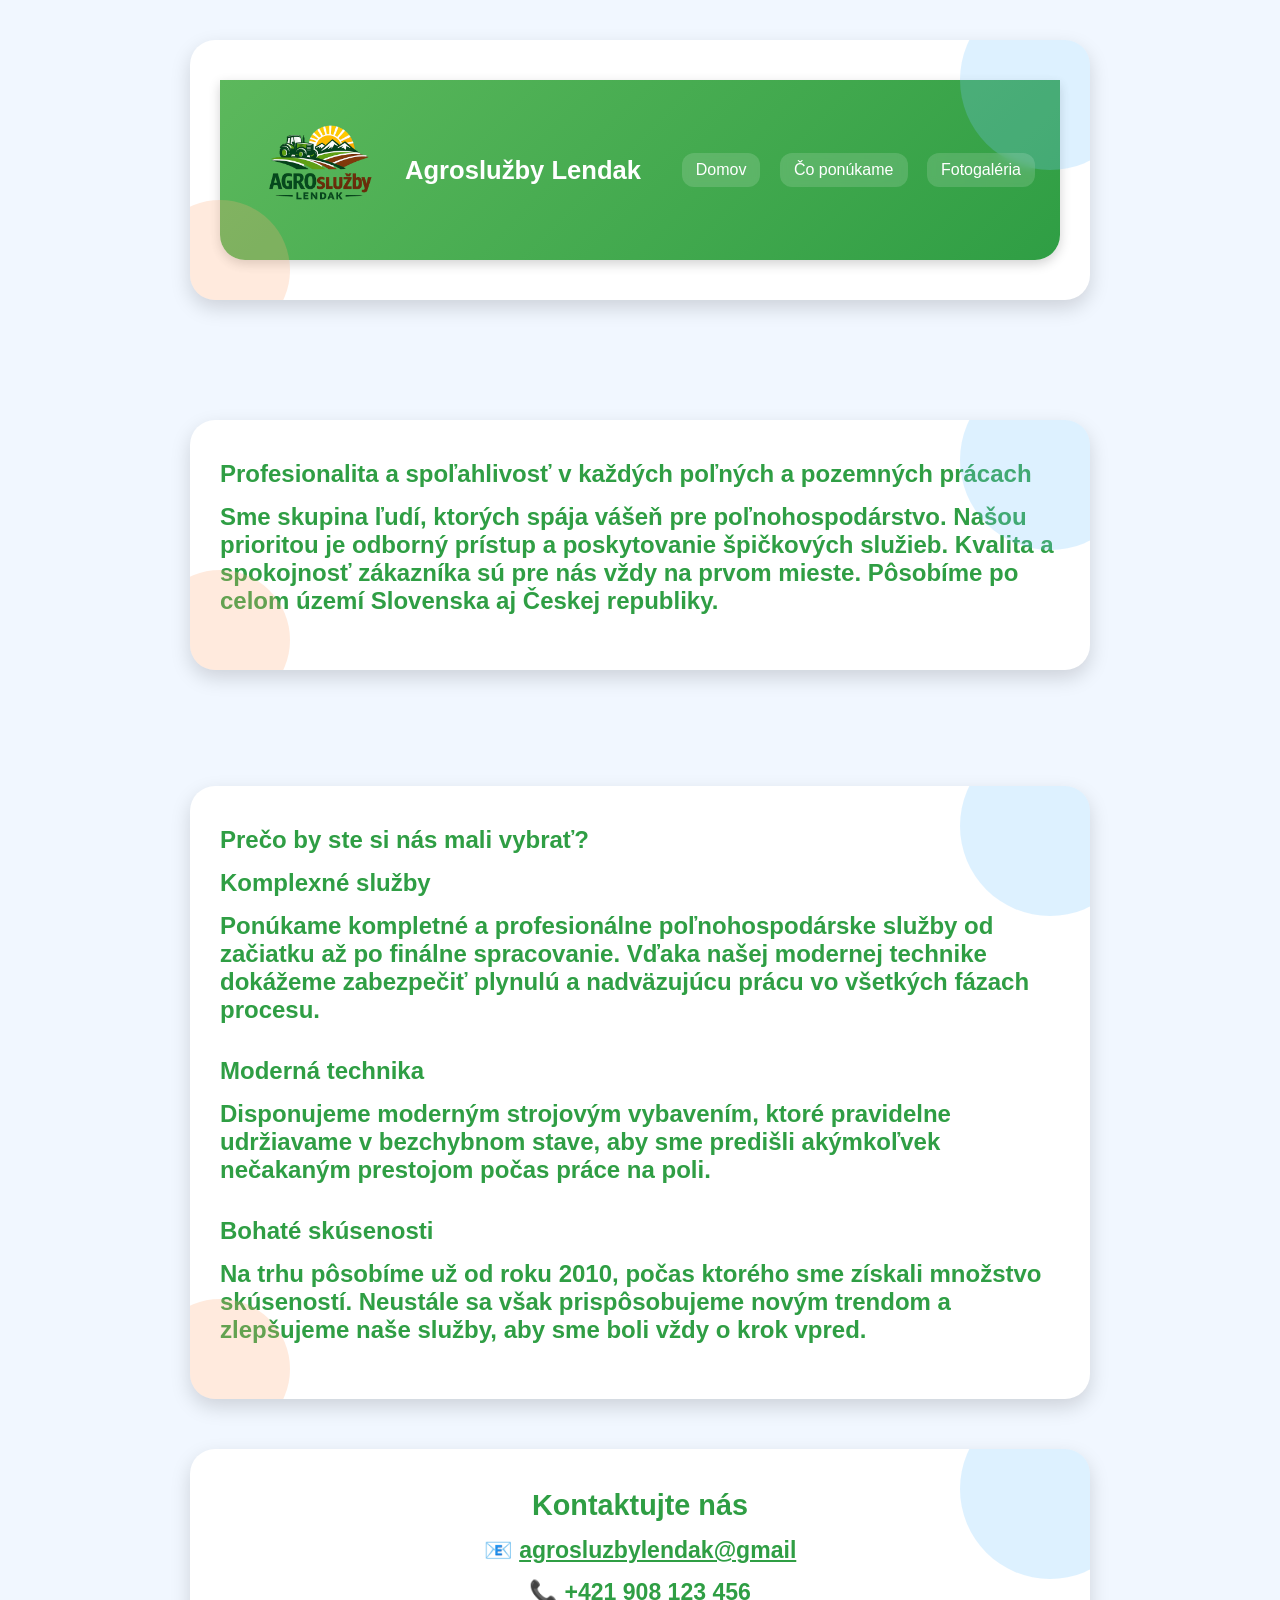
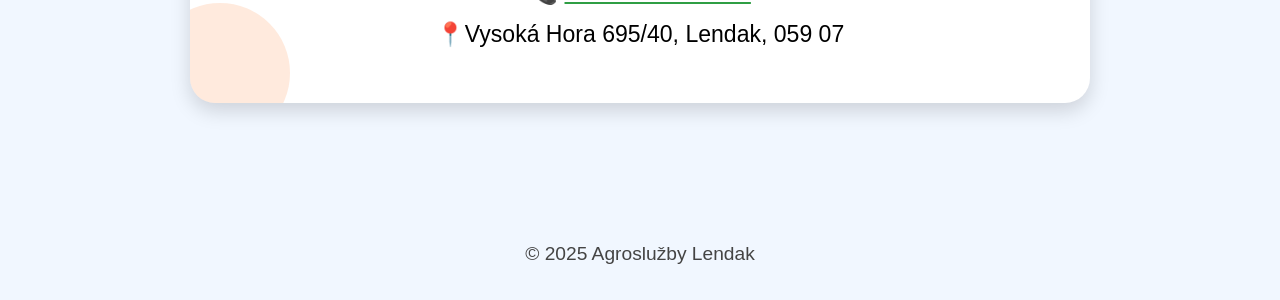
<file: index.html>
<!DOCTYPE html>
<html lang="sk">
<head>
  <meta charset="UTF-8">
  <link href="style.css" rel="stylesheet">
  <title>Domov - Agroslužby Lendak</title>
</head>

<body>
   <section id="navigacia"> <div>
<header>
  <div class="header">
    <img src="images/logo.png" alt="Logo firmy" class="logo-img">
    <div class="logo-text">Agroslužby Lendak</div>
  </div>
  <nav>
    <div>
    <a href="index.html">Domov</a>
    <a href="services.html" class="active">Čo ponúkame</a>
    <a href="gallery.html">Fotogaléria</a>
    </div>
  </nav> 
</header>
</div>
</section>

<main>
  <section id="domov" class="domov">
    <h1>Profesionalita a spoľahlivosť v každých poľných a pozemných prácach</h1>
    <h2>Sme skupina ľudí, ktorých spája vášeň pre poľnohospodárstvo. Našou prioritou je odborný prístup a poskytovanie špičkových služieb. Kvalita a spokojnosť zákazníka sú pre nás vždy na prvom mieste. Pôsobíme po celom území Slovenska aj Českej republiky.</h2>
  </section>
<br>
<br>
  <section id="about" class="about">
    <h1>Prečo by ste si nás mali vybrať?</h1>

    <h2>Komplexné služby</h2>
      <h2>Ponúkame kompletné a profesionálne poľnohospodárske služby od začiatku až po finálne spracovanie. Vďaka našej modernej technike dokážeme zabezpečiť plynulú a nadväzujúcu prácu vo všetkých fázach procesu.</h2>
      <br>
    <h2>Moderná technika</h2>
      <h2>Disponujeme moderným strojovým vybavením, ktoré pravidelne udržiavame v bezchybnom stave, aby sme predišli akýmkoľvek nečakaným prestojom počas práce na poli.</h2>
      <br>
    <h2>Bohaté skúsenosti</h2>
      <h2>Na trhu pôsobíme už od roku 2010, počas ktorého sme získali množstvo skúseností. Neustále sa však prispôsobujeme novým trendom a zlepšujeme naše služby, aby sme boli vždy o krok vpred.</h2>
  </section>

  <section id="kontakt" class="kontakt" style="margin-top: 50px;">
    <h2>Kontaktujte nás</h2>
    <p>📧 <a href="mailto:agrosluzbylendak@gmail.com">agrosluzbylendak@gmail</a></p>
    <p>📞 <a href="tel:+421908123456">+421 908 123 456</a></p>
    <p>📍Vysoká Hora 695/40, Lendak, 059 07</p>
  </section>

</main>

<footer>
  <p>© 2025 Agroslužby Lendak</p>
</footer>

</body>
</html>
</file>
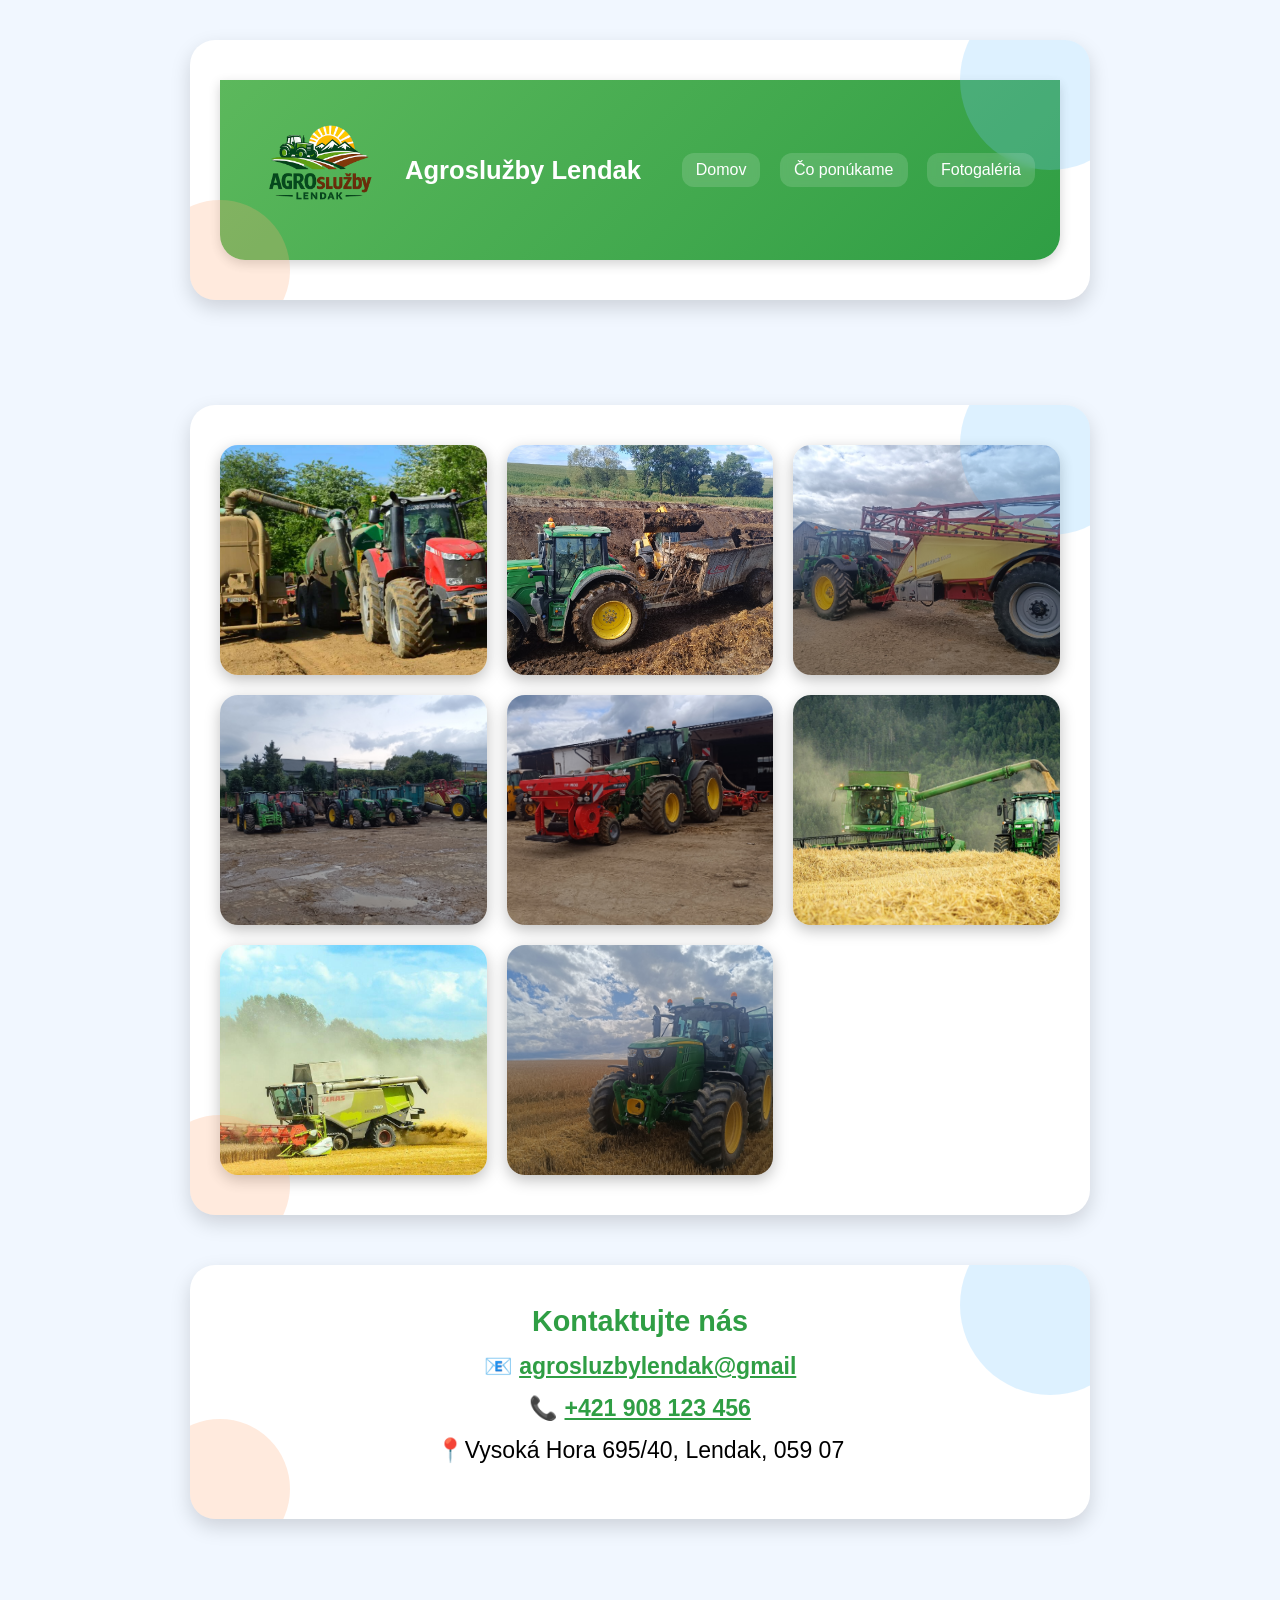
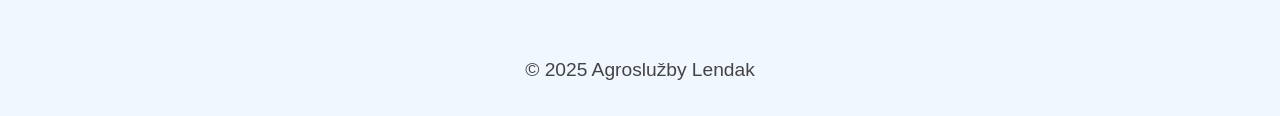
<file: gallery.html>
<!DOCTYPE html>
<html lang="sk">
<head>
  <meta charset="UTF-8">
  <link href="style.css" rel="stylesheet">
  <title>Domov - Agroslužby Lendak</title>
</head>

<body>
   <section id="navigacia"> <div>
<header>
  <div class="header">
    <img src="images/logo.png" alt="Logo firmy" class="logo-img">
    <div class="logo-text">Agroslužby Lendak</div>
  </div>
  <nav>
    <div>
    <a href="index.html">Domov</a>
    <a href="services.html" class="active">Čo ponúkame</a>
    <a href="gallery.html">Fotogaléria</a>
    </div>
  </nav> 
</header>
</div>
</section>

<main>
    <section id="foto" class="foto">
    <img src="images/mf_hnoj.jpg" alt="Massey Ferguson" width="624"  height="300" title="Traktor s aplikačnou cisternou">
    <img src="images/jd_hnoj.jpg" alt="John Deere" width="624"  height="300" title="Traktor s rozmetadlom na hnoj">
    <img src="images/jd_postrek.jpg" alt="Postrekovac" width="624"  height="300" title="Traktor s postrekovačom">
    <img src="images/stroje.jpg" alt="Stroje" width="624"  height="300" title="Naše stroje">
    <img src="images/jd_sejba.jpg" alt="Sejba" width="624"  height="300" title="Traktor so sejačkou">
    <img src="images/jd_zatva1.jpg" alt="Kombajn" width="624"  height="300" title="Kombajn s traktorom">
    <img src="images/class_zatva.jpg" alt="Class Lexion 760" width="624"  height="300" title="Kombajn">
    <img src="images/jd.jpg" alt="John Deere" width="624"  height="300" title="Traktor">
    </section>

 <section id="kontakt" class="kontakt" style="margin-top: 50px;">
    <h2>Kontaktujte nás</h2>
    <p>📧 <a href="mailto:agrosluzbylendak@gmail.com">agrosluzbylendak@gmail</a></p>
    <p>📞 <a href="tel:+421908123456">+421 908 123 456</a></p>
    <p>📍Vysoká Hora 695/40, Lendak, 059 07</p>
  </section>

</main>

<footer>
  <p>© 2025 Agroslužby Lendak </p>
</footer>

</body>
</html>
</file>
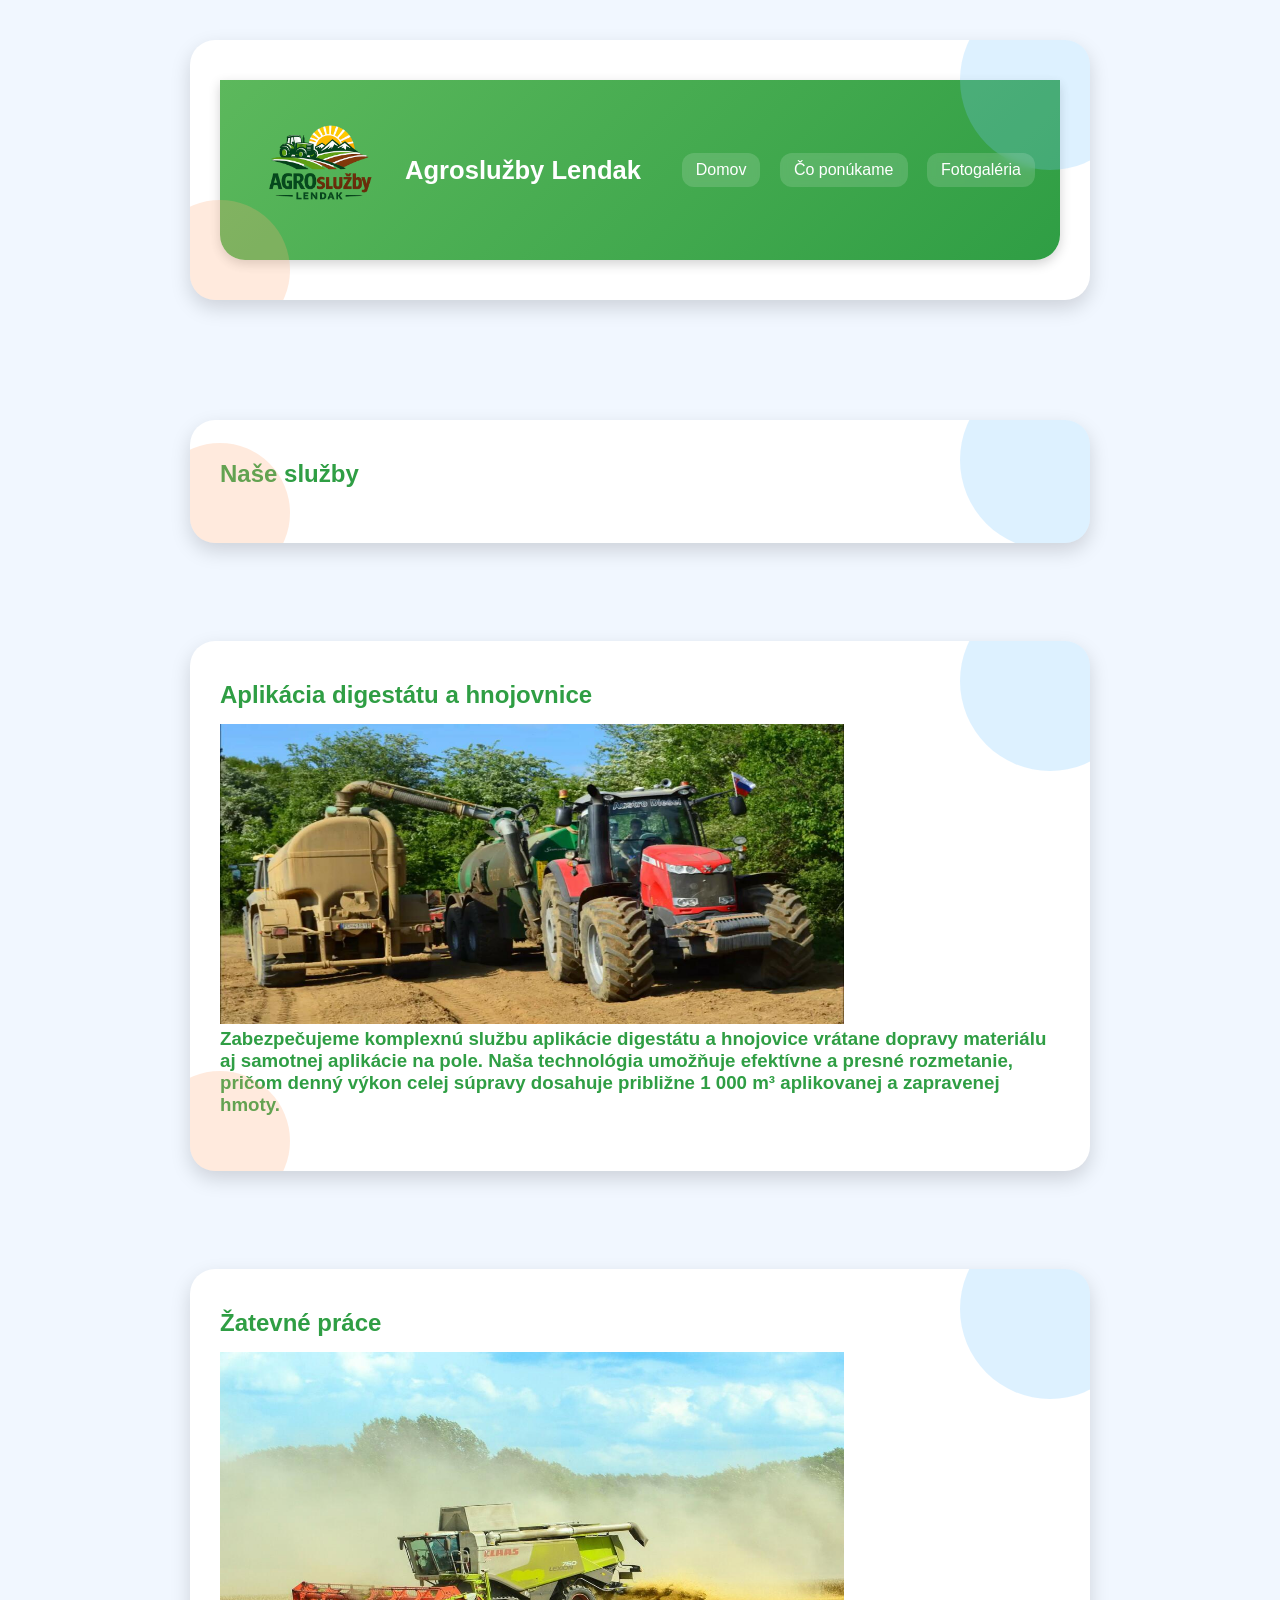
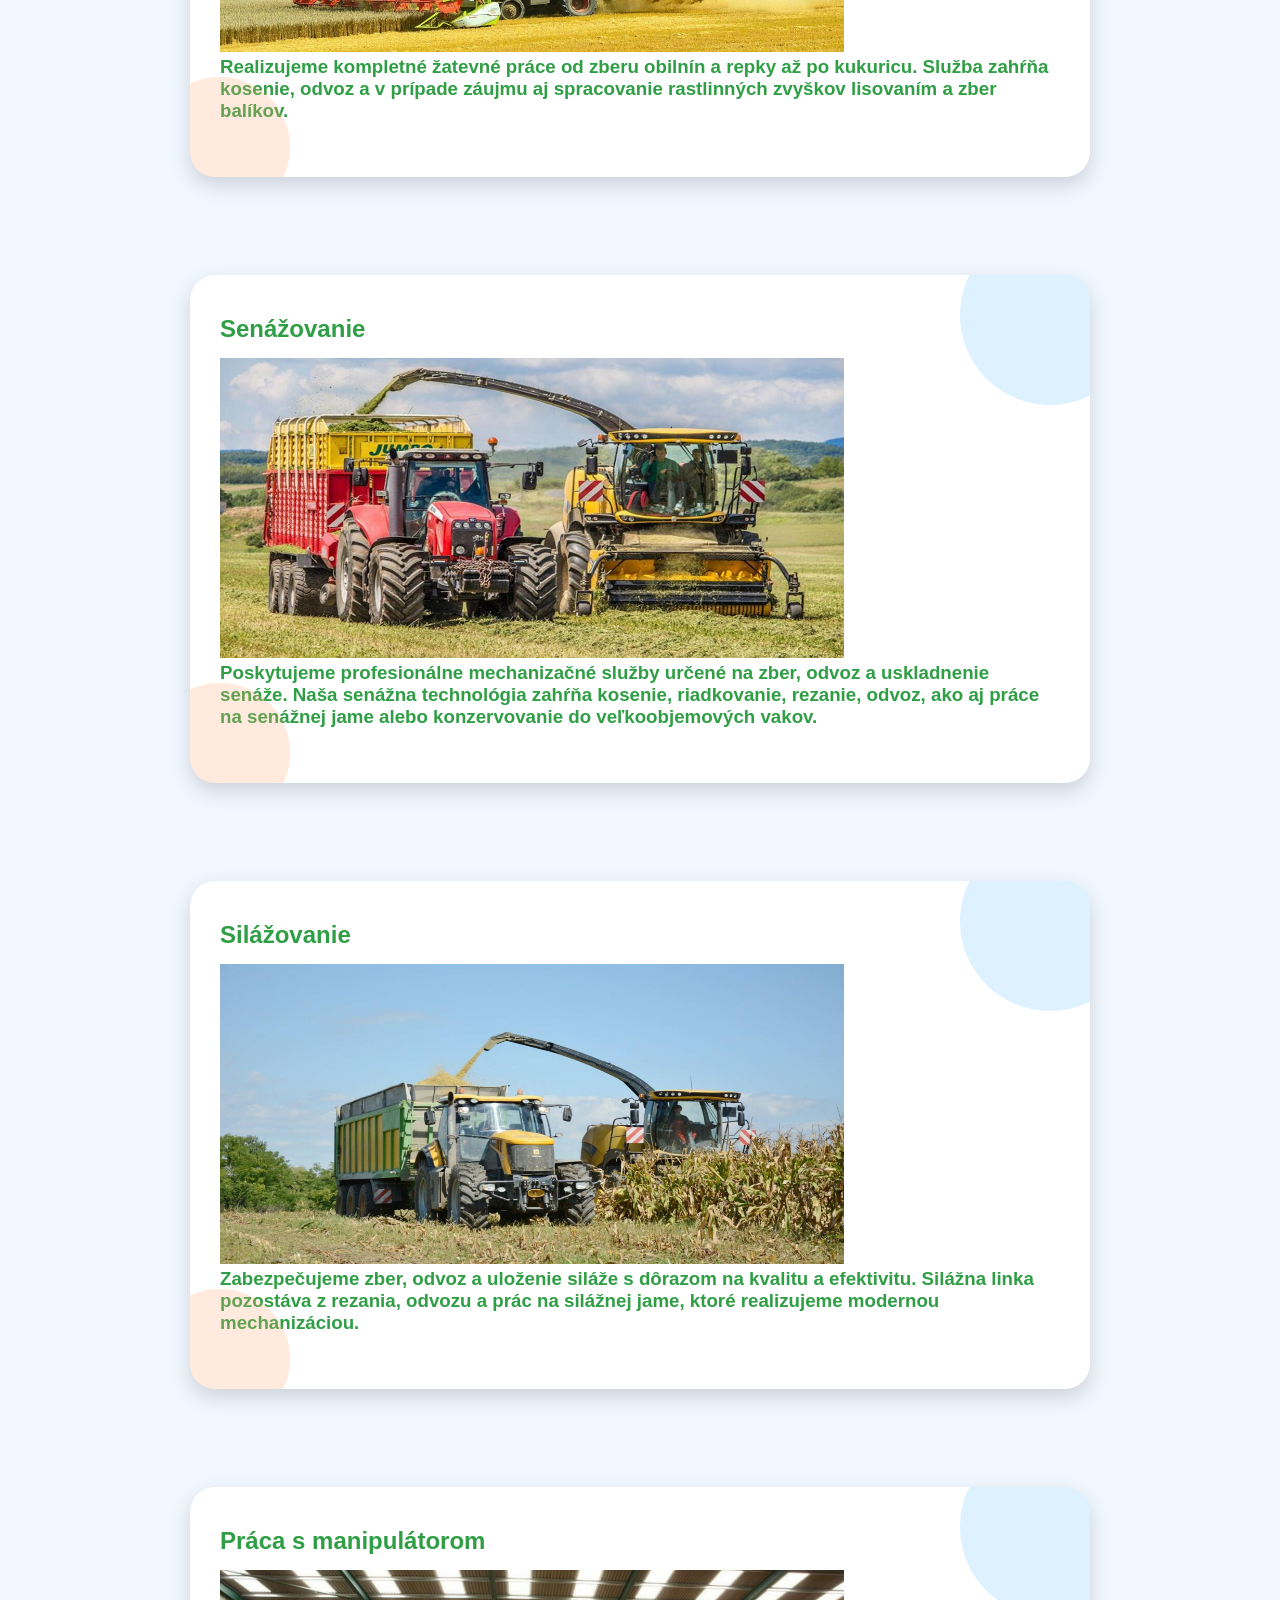
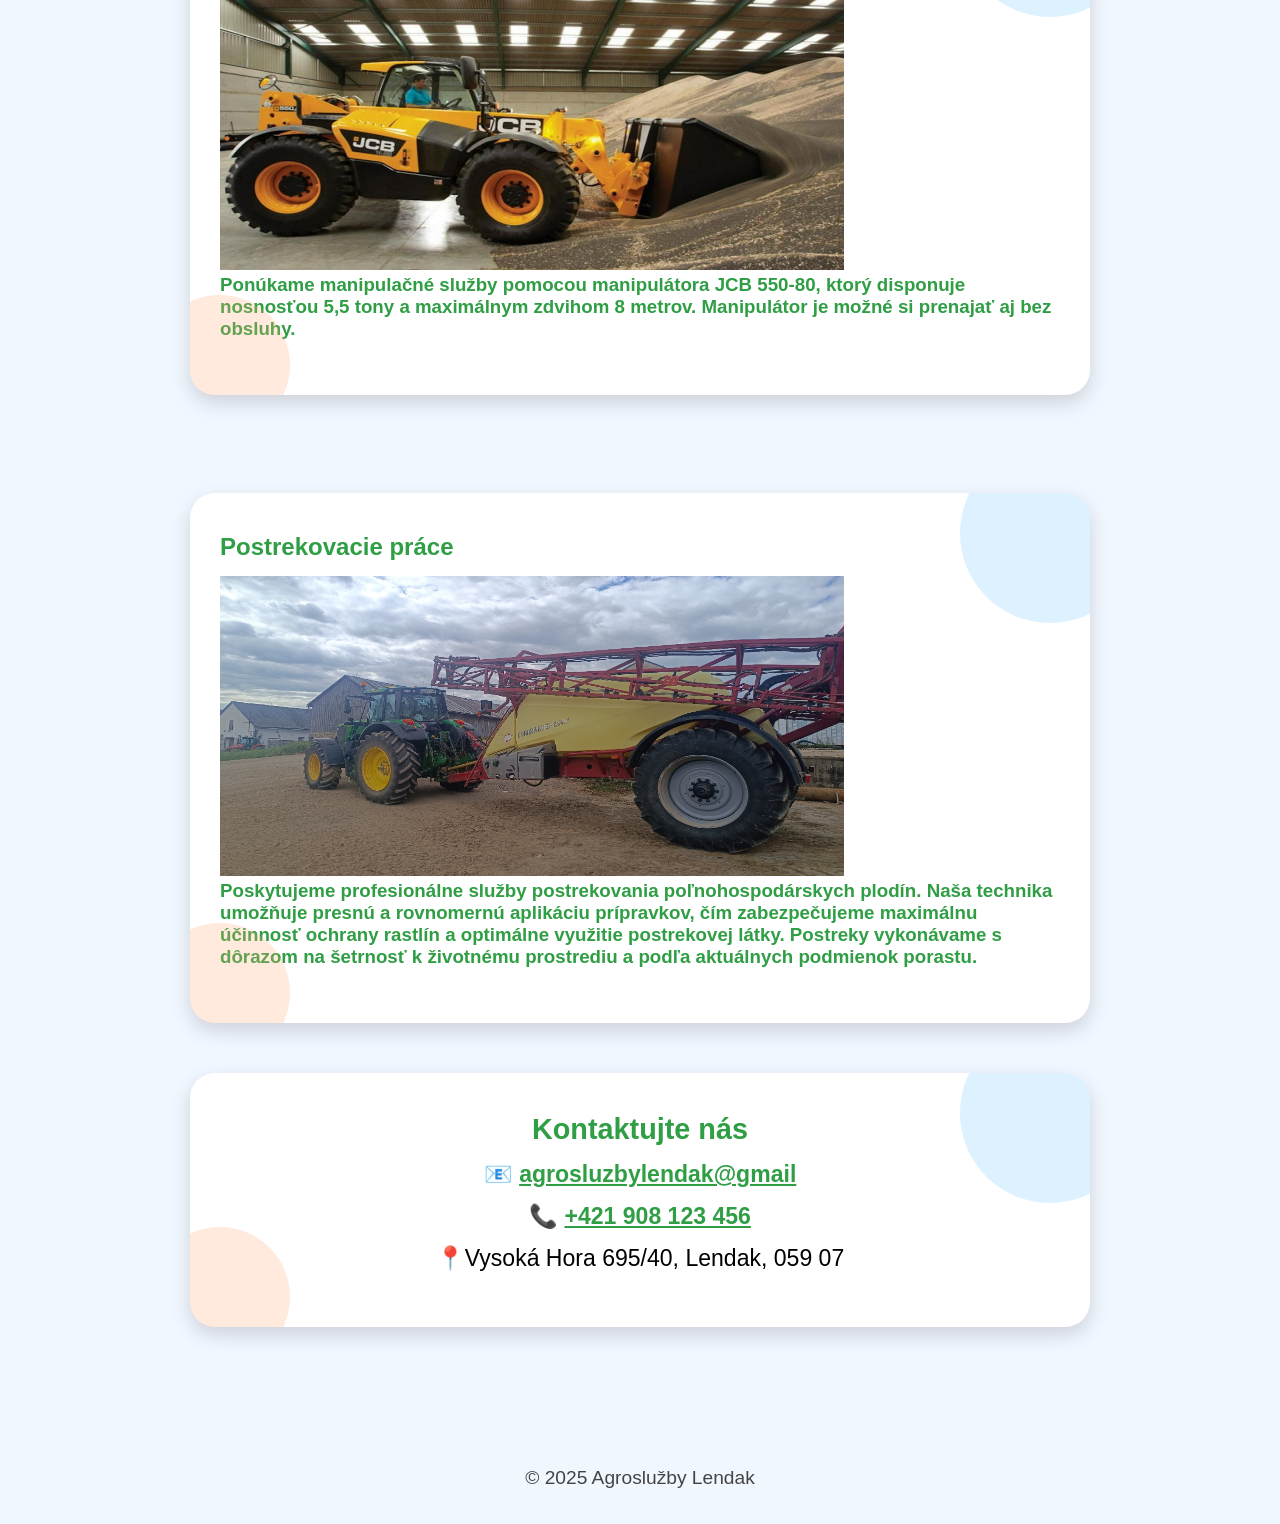
<file: services.html>
<!DOCTYPE html>
<html lang="sk">
<head>
  <meta charset="UTF-8">
  <link href="style.css" rel="stylesheet">
  <title>Domov - Agroslužby Lendak</title>
</head>

<body>
   <section id="navigacia"> <div>
<header>
  <div class="header">
    <img src="images/logo.png" alt="Logo firmy" class="logo-img">
    <div class="logo-text">Agroslužby Lendak</div>
  </div>
  <nav>
    <div>
    <a href="index.html">Domov</a>
    <a href="services.html" class="active">Čo ponúkame</a>
    <a href="gallery.html">Fotogaléria</a>
    </div>
  </nav> 
</header>
</div>
</section>

<main>
  <section id="sluzby" class="sluzby">
      <h1>Naše služby</h1> </section>
    <br>
    <section id="aplikacia" class="aplikacia">
      <h2>Aplikácia digestátu a hnojovnice</h2>
      <img src="images/mf_hnoj.jpg" alt="Massey Ferguson" width="624"  height="300" title="Traktor s aplikačnou cisternou">
      <h3>Zabezpečujeme komplexnú službu aplikácie digestátu a hnojovice vrátane dopravy materiálu aj samotnej aplikácie na pole. Naša technológia umožňuje efektívne a presné rozmetanie, pričom denný výkon celej súpravy dosahuje približne 1 000 m³ aplikovanej a zapravenej hmoty.</h3>
    </section>
        <br>
      <section id="zatva" class="zatva">
       <h2>Žatevné práce</h2>
        <img src="images/class_zatva.jpg" alt="Class Lexion 760" width="624"  height="300" title="Kombajn">
        <h3>Realizujeme kompletné žatevné práce od zberu obilnín a repky až po kukuricu. Služba zahŕňa kosenie, odvoz a v prípade záujmu aj spracovanie rastlinných zvyškov lisovaním a zber balíkov.</h3>
      </section>
        <br>
      <section id="senazovanie" class="senazovanie">
        <h2>Senážovanie</h2>
        <img src="images/senazovanie.jpg" alt="senazovanie" width="624"  height="300" title="Rezačka s traktorom">
        <h3>Poskytujeme profesionálne mechanizačné služby určené na zber, odvoz a uskladnenie senáže. Naša senážna technológia zahŕňa kosenie, riadkovanie, rezanie, odvoz, ako aj práce na senážnej jame alebo konzervovanie do veľkoobjemových vakov.</h3>
      </section>
        <br>
      <section id="silazovanie" class="silazovanie">
        <h2>Silážovanie</h2>
        <img src="images/silazovanie.jpg" alt="silazovanie" width="624"  height="300" title="Rezačka s traktorom">
        <h3>Zabezpečujeme zber, odvoz a uloženie siláže s dôrazom na kvalitu a efektivitu. Silážna linka pozostáva z rezania, odvozu a prác na silážnej jame, ktoré realizujeme modernou mechanizáciou.</h3>
      </section>
        <br>
      <section id="manipulator" class="manipulator">
        <h2>Práca s manipulátorom</h2>
          <img src="images/manipulator.jpg" alt="manipulator" width="624"  height="300" title="Manipulátor">
          <h3>Ponúkame manipulačné služby pomocou manipulátora JCB 550-80, ktorý disponuje nosnosťou 5,5 tony a maximálnym zdvihom 8 metrov. Manipulátor je možné si prenajať aj bez obsluhy.</h3>
        </section>
         <br>
      <section id="postrek" class="postrek">
        <h2>Postrekovacie práce</h2>
          <img src="images/jd_postrek.jpg" alt="postrekovac" width="624"  height="300" title="Traktor s postrekovačom">
          <h3>Poskytujeme profesionálne služby postrekovania poľnohospodárskych plodín. Naša technika umožňuje presnú a rovnomernú aplikáciu prípravkov, čím zabezpečujeme maximálnu účinnosť ochrany rastlín a optimálne využitie postrekovej látky. Postreky vykonávame s dôrazom na šetrnosť k životnému prostrediu a podľa aktuálnych podmienok porastu.</h3>
        </section>

        <section id="kontakt" class="kontakt" style="margin-top: 50px;">
    <h2>Kontaktujte nás</h2>
    <p>📧 <a href="mailto:agrosluzbylendak@gmail.com">agrosluzbylendak@gmail</a></p>
    <p>📞 <a href="tel:+421908123456">+421 908 123 456</a></p>
    <p>📍Vysoká Hora 695/40, Lendak, 059 07</p>
  </section>
     
</main>

<footer>
  <p>© 2025 Agroslužby Lendak </p>
</footer>

</body>
</html>
</file>
<file: style.css>
*{
  margin:0;
  padding:0;
  box-sizing:border-box;
  font-family:Arial, sans-serif;
}

body{
  background:#f1f7ff;
}


header{
  background:linear-gradient(135deg,#5cb85c,#2f9e44);
  padding:15px 25px;
  display:flex;
  justify-content:space-between;
  align-items:center;
  border-bottom-left-radius:25px;
  border-bottom-right-radius:25px;
  box-shadow:0 4px 12px rgba(0,0,0,0.18);
}

.header{
  display:flex;
  align-items:center;
}

.logo-img{
  width:150px;
  height:150px;
  margin-right:10px;
}

.logo-text{
  font-size:1.6em;
  font-weight:bold;
  color:white;
}

nav a{
  margin-left:15px;
  padding:8px 14px;
  border-radius:12px;
  color:white;
  text-decoration:none;
  background:rgba(255,255,255,0.15);
  backdrop-filter:blur(4px);
  transition:0.3s;
  display: inline-block;
}

nav a:hover{
  background:rgba(255,255,255,0.4);
}


main{
  padding:40px 25px;
}


section{
  position:relative;
  margin:40px auto;
  padding:40px 30px;
  background:white;
  border-radius:25px;
  max-width:900px;
  box-shadow:0 8px 20px rgba(0,0,0,0.15);
  overflow:hidden;
}

section::before{
  content:"";
  position:absolute;
  width:180px;
  height:180px;
  background:rgba(120,200,255,0.25);
  border-radius:50%;
  top:-50px;
  right:-50px;
}

section::after{
  content:"";
  position:absolute;
  width:140px;
  height:140px;
  background:rgba(255,170,120,0.25);
  border-radius:50%;
  bottom:-40px;
  left:-40px;
}

h1,h2,h3{
  color:#2f9e44;
  margin-bottom:15px;
}

p{
  font-size:1.2em;
  margin-bottom:15px;
}


ul{
  margin-left:25px;
  margin-top:10px;
  font-size:1.15em;
}


.foto{
  display:grid;
  grid-template-columns:repeat(auto-fit,minmax(260px,1fr));
  gap:20px;
  margin-top:25px;
}

.foto img{
  width:100%;
  height:230px;
  object-fit:cover;
  border-radius:18px;
  box-shadow:0 5px 15px rgba(0,0,0,0.25);
  transition:0.3s;
}

.foto img:hover{
  transform:scale(1.1);
}


.kontakt a{
  color:#2f9e44;
  font-weight:bold;
}

.kontakt{
  text-align:center;
  font-size:1.2em;
}


footer{
  text-align:center;
  padding:20px;
  margin-top:40px;
  color:#444;
}

@media screen and (max-width: 768px) {
  header {
    flex-direction: column; 
    text-align: center;
    padding: 20px;
  }

  .logo-text {
    font-size: 1.4em;
    margin-bottom: 15px;
  }

  nav {
    width: 100%;
  }

  nav div {
    display: flex;
    flex-wrap: wrap; 
    justify-content: center;
    gap: 10px;
  }

  nav a {
    margin: 0; 
    font-size: 0.95em;
    padding: 10px 15px;
  }

  main {
    padding: 20px 15px;
  }

  section {
    margin: 20px auto;
  }
}
</file>
